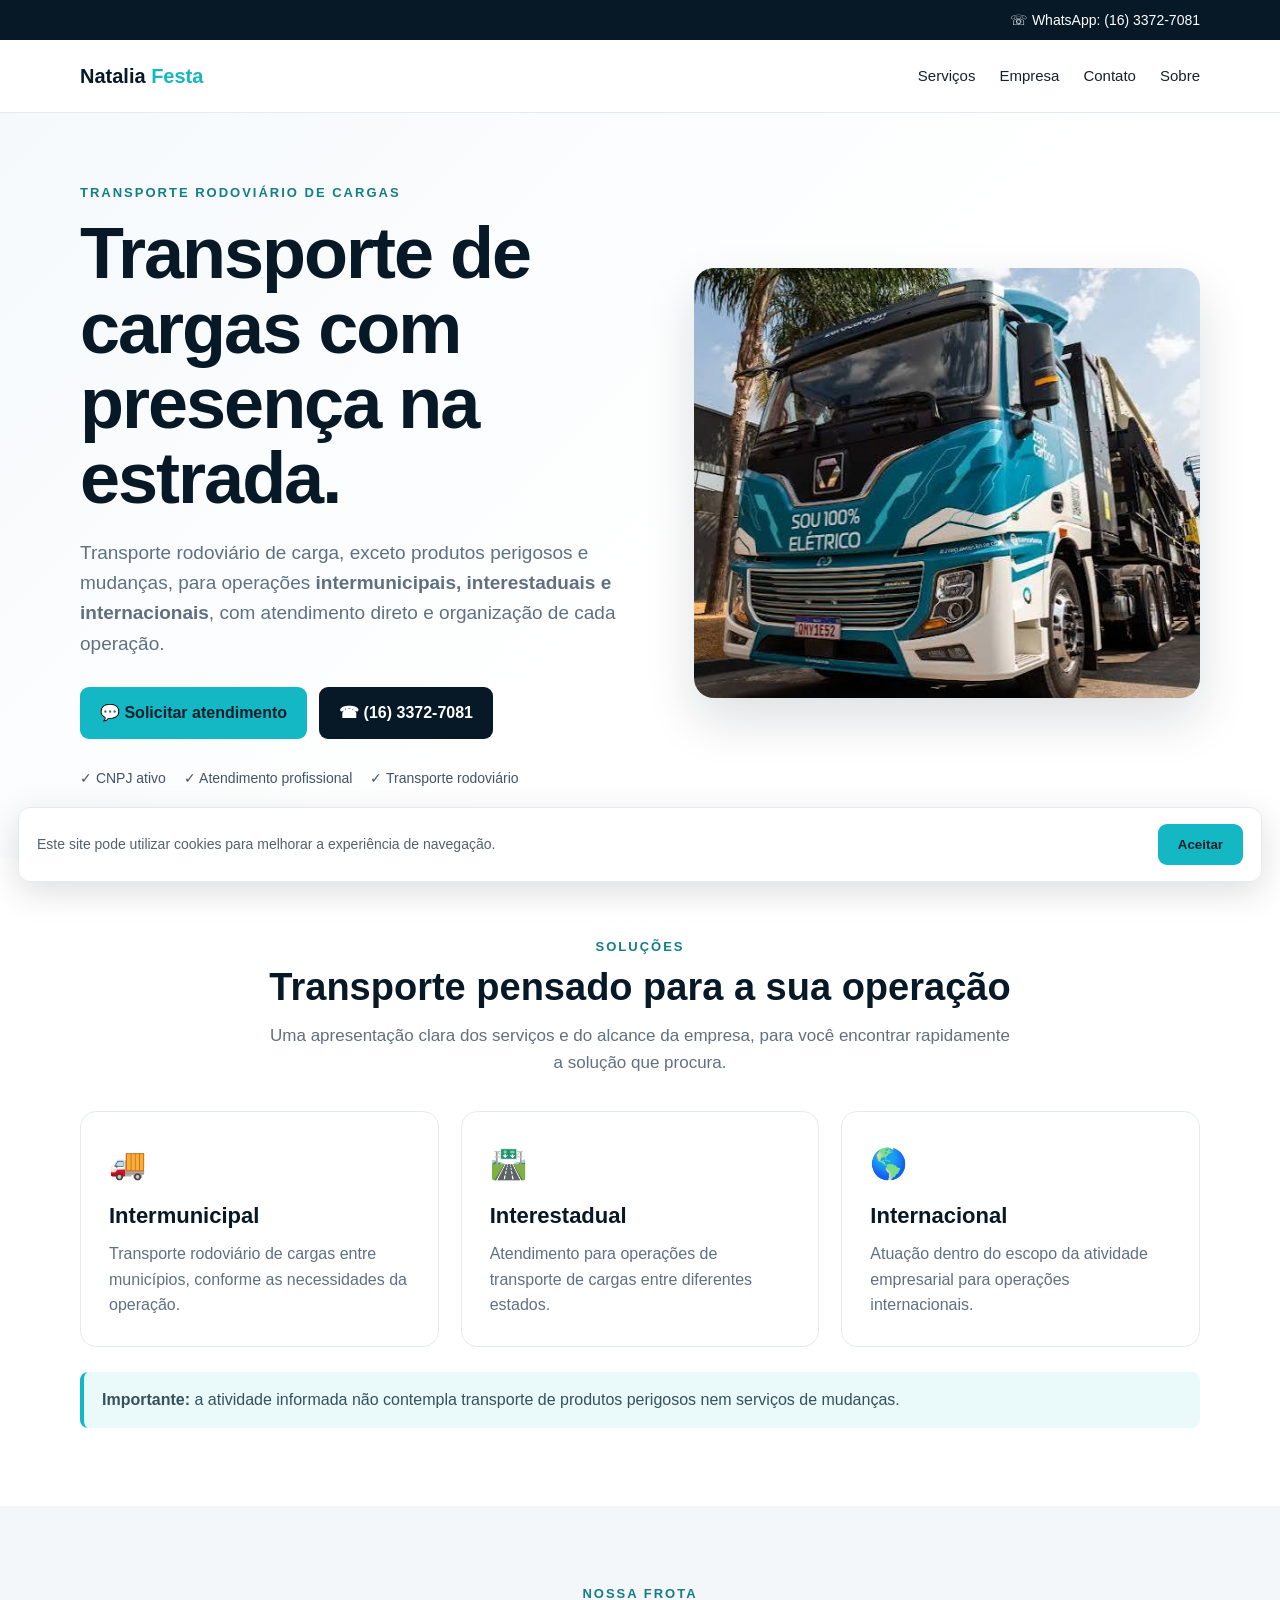
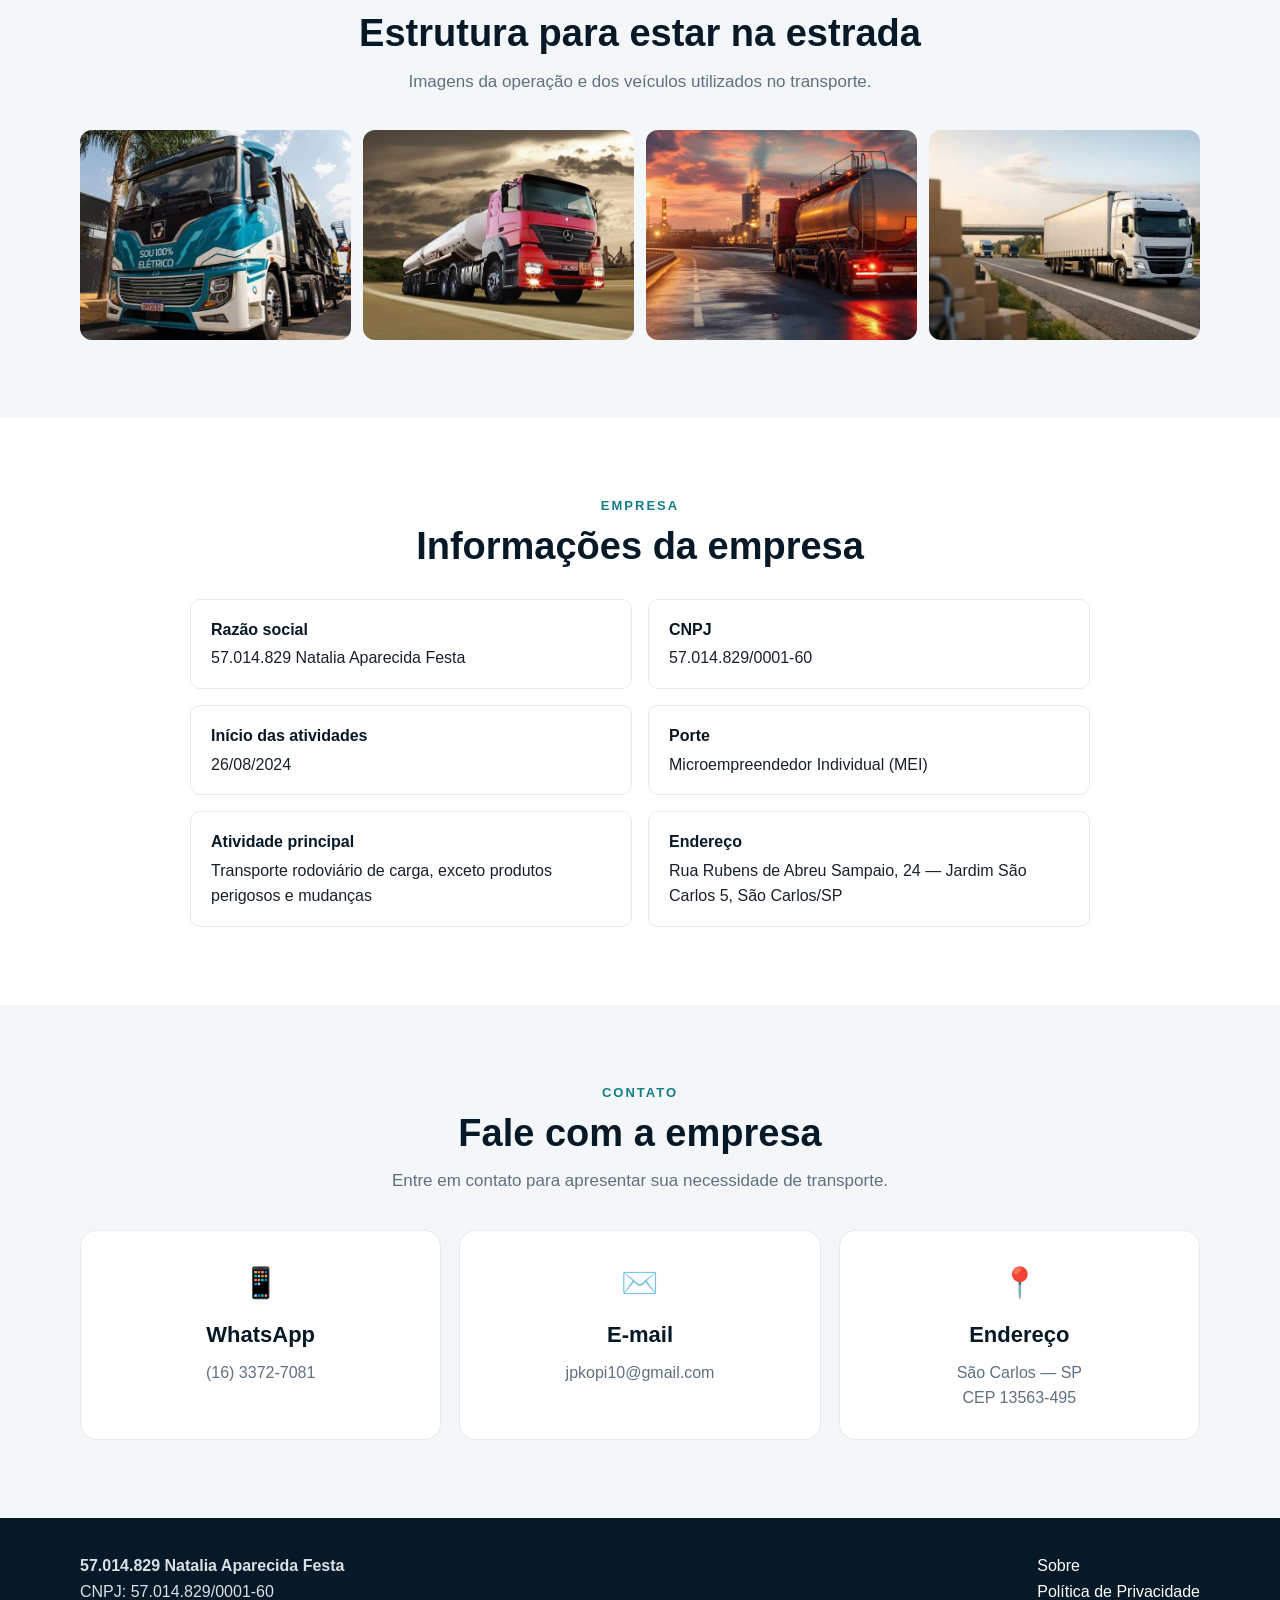
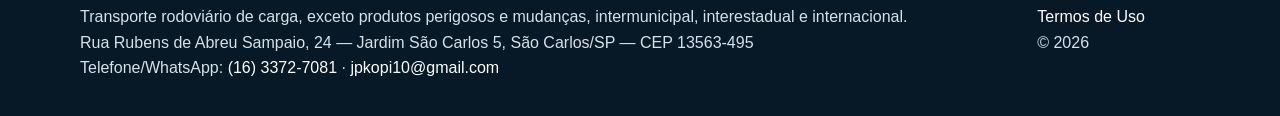
<file: index.html>
<!doctype html><html lang="pt-BR"><head><meta charset="utf-8"><meta name="viewport" content="width=device-width,initial-scale=1"><title>Transporte Rodoviário de Cargas | Natalia Aparecida Festa</title><meta name="description" content="Transporte rodoviário de cargas intermunicipal, interestadual e internacional. Atendimento profissional e direto."><style>
:root{--navy:#071827;--navy2:#0c2538;--cyan:#14b8c4;--text:#17212b;--muted:#607080;--light:#f4f7f9;--white:#fff;--line:#e4ebef}
*{box-sizing:border-box}html{scroll-behavior:smooth}body{margin:0;font-family:Arial,Helvetica,sans-serif;color:var(--text);background:#fff;line-height:1.6}a{text-decoration:none;color:inherit}.container{width:min(1120px,calc(100% - 40px));margin:auto}
.top{background:var(--navy);color:#fff;font-size:14px}.top .container{display:flex;justify-content:flex-end;padding:9px 0}.top a{color:#fff}.nav{position:sticky;top:0;z-index:10;background:#fff;border-bottom:1px solid var(--line)}.navin{display:flex;align-items:center;justify-content:space-between;min-height:72px}.brand{font-size:20px;font-weight:800;color:var(--navy)}.brand span{color:var(--cyan)}.links{display:flex;gap:24px;align-items:center;font-size:15px}.links a:hover{color:var(--cyan)}.btn{display:inline-block;background:var(--cyan);color:#06202a;padding:13px 20px;border-radius:9px;font-weight:700;border:0;cursor:pointer}.btn.dark{background:var(--navy);color:#fff}.hero{background:linear-gradient(135deg,#f5f9fb 0%,#fff 58%);padding:70px 0}.hero-grid{display:grid;grid-template-columns:1.05fr .95fr;gap:55px;align-items:center}.eyebrow{font-size:13px;letter-spacing:2px;text-transform:uppercase;color:#147d86;font-weight:800}.hero h1{font-size:clamp(42px,6vw,72px);line-height:1.04;margin:12px 0 22px;color:var(--navy);letter-spacing:-2px}.hero p{font-size:19px;color:var(--muted);max-width:650px}.actions{display:flex;gap:12px;flex-wrap:wrap;margin:28px 0}.trust{display:flex;gap:18px;flex-wrap:wrap;font-size:14px;color:#425466}.hero-img{width:100%;height:430px;object-fit:cover;border-radius:20px;box-shadow:0 22px 50px #07182722}.section{padding:78px 0}.section.alt{background:var(--light)}.center{text-align:center}.section h2{font-size:38px;line-height:1.15;margin:8px 0 12px;color:var(--navy)}.lead{max-width:750px;margin:0 auto 35px;color:var(--muted);font-size:17px}.cards{display:grid;grid-template-columns:repeat(3,1fr);gap:22px}.card{border:1px solid var(--line);border-radius:16px;padding:28px;background:#fff}.card h3{margin:10px 0 8px;color:var(--navy);font-size:22px}.icon{font-size:30px}.card p{color:var(--muted);margin:0}.note{margin-top:25px;padding:15px 18px;border-left:4px solid var(--cyan);background:#eaf9fa;border-radius:8px;color:#36515a}.gallery{display:grid;grid-template-columns:repeat(4,1fr);gap:12px}.gallery img{width:100%;height:210px;object-fit:cover;border-radius:12px}.data{display:grid;grid-template-columns:1fr 1fr;gap:16px;max-width:900px;margin:30px auto 0}.data div{padding:17px 20px;background:#fff;border:1px solid var(--line);border-radius:10px}.data strong{display:block;color:var(--navy);margin-bottom:3px}.contact{display:grid;grid-template-columns:repeat(3,1fr);gap:18px}.contact .card{text-align:center}.footer{background:var(--navy);color:#d7e2e8;padding:35px 0}.footer a{color:#fff}.footerin{display:flex;justify-content:space-between;gap:20px;flex-wrap:wrap}.legal{padding:55px 0}.legal h1{color:var(--navy);font-size:42px}.legal h2{color:var(--navy);margin-top:30px}.legal p,.legal li{color:#4f6070}.cookie{position:fixed;left:18px;right:18px;bottom:18px;z-index:30;background:#fff;border:1px solid var(--line);box-shadow:0 10px 35px #0002;border-radius:12px;padding:16px 18px;display:flex;align-items:center;gap:20px;justify-content:space-between}.cookie p{margin:0;color:#53616d;font-size:14px}.cookie button{flex:0 0 auto}
@media(max-width:800px){.links{display:none}.hero{padding:45px 0}.hero-grid,.cards,.contact,.data{grid-template-columns:1fr}.hero-img{height:300px}.gallery{grid-template-columns:1fr 1fr}.section{padding:55px 0}.hero h1{font-size:45px}.cookie{flex-direction:column;align-items:stretch}.cookie button{width:100%}}
</style></head><body>
<div class="top"><div class="container"><a href="https://wa.me/551633727081">☏ WhatsApp: (16) 3372-7081</a></div></div>
<nav class="nav"><div class="container navin"><a class="brand" href="index.html">Natalia <span>Festa</span></a><div class="links"><a href="#servicos">Serviços</a><a href="#empresa">Empresa</a><a href="#contato">Contato</a><a href="sobre.html">Sobre</a></div></div></nav>
<header class="hero"><div class="container hero-grid"><div><div class="eyebrow">Transporte rodoviário de cargas</div><h1>Transporte de cargas com presença na estrada.</h1><p>Transporte rodoviário de carga, exceto produtos perigosos e mudanças, para operações <b>intermunicipais, interestaduais e internacionais</b>, com atendimento direto e organização de cada operação.</p><div class="actions"><a class="btn" href="https://wa.me/551633727081?text=Olá!%20Gostaria%20de%20solicitar%20atendimento%20sobre%20transporte%20de%20cargas.">💬 Solicitar atendimento</a><a class="btn dark" href="tel:+551633727081">☎ (16) 3372-7081</a></div><div class="trust"><span>✓ CNPJ ativo</span><span>✓ Atendimento profissional</span><span>✓ Transporte rodoviário</span></div></div><div><img class="hero-img" src="[data-uri]" alt="Caminhão de transporte rodoviário"></div></div></header>
<section class="section" id="servicos"><div class="container"><div class="center"><div class="eyebrow">Soluções</div><h2>Transporte pensado para a sua operação</h2><p class="lead">Uma apresentação clara dos serviços e do alcance da empresa, para você encontrar rapidamente a solução que procura.</p></div><div class="cards"><div class="card"><div class="icon">🚚</div><h3>Intermunicipal</h3><p>Transporte rodoviário de cargas entre municípios, conforme as necessidades da operação.</p></div><div class="card"><div class="icon">🛣️</div><h3>Interestadual</h3><p>Atendimento para operações de transporte de cargas entre diferentes estados.</p></div><div class="card"><div class="icon">🌎</div><h3>Internacional</h3><p>Atuação dentro do escopo da atividade empresarial para operações internacionais.</p></div></div><div class="note"><b>Importante:</b> a atividade informada não contempla transporte de produtos perigosos nem serviços de mudanças.</div></div></section>
<section class="section alt"><div class="container"><div class="center"><div class="eyebrow">Nossa frota</div><h2>Estrutura para estar na estrada</h2><p class="lead">Imagens da operação e dos veículos utilizados no transporte.</p></div><div class="gallery"><img src="[data-uri]" alt="Caminhão 1"><img src="[data-uri]" alt="Caminhão 2"><img src="[data-uri]" alt="Caminhão 3"><img src="[data-uri]" alt="Caminhão 4"></div></div></section>
<section class="section" id="empresa"><div class="container"><div class="center"><div class="eyebrow">Empresa</div><h2>Informações da empresa</h2></div><div class="data"><div><strong>Razão social</strong>57.014.829 Natalia Aparecida Festa</div><div><strong>CNPJ</strong>57.014.829/0001-60</div><div><strong>Início das atividades</strong>26/08/2024</div><div><strong>Porte</strong>Microempreendedor Individual (MEI)</div><div><strong>Atividade principal</strong>Transporte rodoviário de carga, exceto produtos perigosos e mudanças</div><div><strong>Endereço</strong>Rua Rubens de Abreu Sampaio, 24 — Jardim São Carlos 5, São Carlos/SP</div></div></div></section>
<section class="section alt" id="contato"><div class="container"><div class="center"><div class="eyebrow">Contato</div><h2>Fale com a empresa</h2><p class="lead">Entre em contato para apresentar sua necessidade de transporte.</p></div><div class="contact"><div class="card"><div class="icon">📱</div><h3>WhatsApp</h3><p><a href="https://wa.me/551633727081">(16) 3372-7081</a></p></div><div class="card"><div class="icon">✉️</div><h3>E-mail</h3><p><a href="mailto:jpkopi10@gmail.com">jpkopi10@gmail.com</a></p></div><div class="card"><div class="icon">📍</div><h3>Endereço</h3><p>São Carlos — SP<br>CEP 13563-495</p></div></div></div></section>
<footer class="footer"><div class="container footerin"><div><strong>57.014.829 Natalia Aparecida Festa</strong><br>CNPJ: 57.014.829/0001-60<br>Transporte rodoviário de carga, exceto produtos perigosos e mudanças, intermunicipal, interestadual e internacional.<br>Rua Rubens de Abreu Sampaio, 24 — Jardim São Carlos 5, São Carlos/SP — CEP 13563-495<br>Telefone/WhatsApp: <a href="https://wa.me/551633727081">(16) 3372-7081</a> · <a href="mailto:jpkopi10@gmail.com">jpkopi10@gmail.com</a></div><div><a href="sobre.html">Sobre</a><br><a href="politica-privacidade.html">Política de Privacidade</a><br><a href="termos-de-uso.html">Termos de Uso</a><br><span>© 2026</span></div></div></footer>
<div class="cookie" id="cookie"><p>Este site pode utilizar cookies para melhorar a experiência de navegação.</p><button class="btn" onclick="localStorage.setItem('cookie-ok','1');document.getElementById('cookie').remove()">Aceitar</button></div><script>if(localStorage.getItem('cookie-ok'))document.getElementById('cookie').remove();</script>
</body></html>
</file>
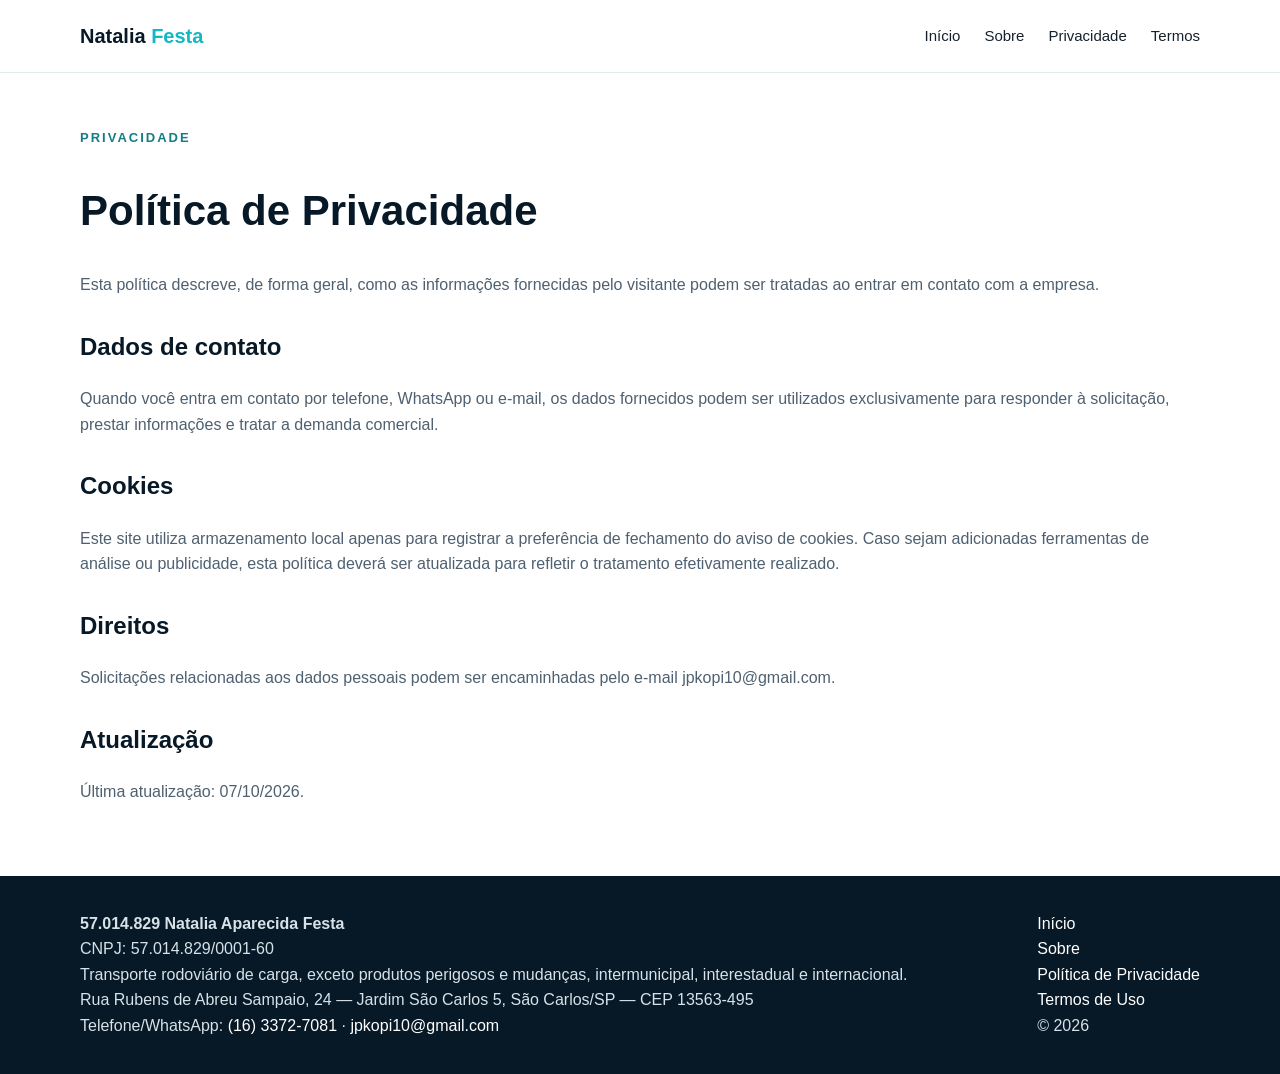
<file: politica-privacidade.html>
<!doctype html><html lang="pt-BR"><head><meta charset="utf-8"><meta name="viewport" content="width=device-width,initial-scale=1"><title>Política de Privacidade</title><style>
:root{--navy:#071827;--navy2:#0c2538;--cyan:#14b8c4;--text:#17212b;--muted:#607080;--light:#f4f7f9;--white:#fff;--line:#e4ebef}
*{box-sizing:border-box}html{scroll-behavior:smooth}body{margin:0;font-family:Arial,Helvetica,sans-serif;color:var(--text);background:#fff;line-height:1.6}a{text-decoration:none;color:inherit}.container{width:min(1120px,calc(100% - 40px));margin:auto}
.top{background:var(--navy);color:#fff;font-size:14px}.top .container{display:flex;justify-content:flex-end;padding:9px 0}.top a{color:#fff}.nav{position:sticky;top:0;z-index:10;background:#fff;border-bottom:1px solid var(--line)}.navin{display:flex;align-items:center;justify-content:space-between;min-height:72px}.brand{font-size:20px;font-weight:800;color:var(--navy)}.brand span{color:var(--cyan)}.links{display:flex;gap:24px;align-items:center;font-size:15px}.links a:hover{color:var(--cyan)}.btn{display:inline-block;background:var(--cyan);color:#06202a;padding:13px 20px;border-radius:9px;font-weight:700;border:0;cursor:pointer}.btn.dark{background:var(--navy);color:#fff}.hero{background:linear-gradient(135deg,#f5f9fb 0%,#fff 58%);padding:70px 0}.hero-grid{display:grid;grid-template-columns:1.05fr .95fr;gap:55px;align-items:center}.eyebrow{font-size:13px;letter-spacing:2px;text-transform:uppercase;color:#147d86;font-weight:800}.hero h1{font-size:clamp(42px,6vw,72px);line-height:1.04;margin:12px 0 22px;color:var(--navy);letter-spacing:-2px}.hero p{font-size:19px;color:var(--muted);max-width:650px}.actions{display:flex;gap:12px;flex-wrap:wrap;margin:28px 0}.trust{display:flex;gap:18px;flex-wrap:wrap;font-size:14px;color:#425466}.hero-img{width:100%;height:430px;object-fit:cover;border-radius:20px;box-shadow:0 22px 50px #07182722}.section{padding:78px 0}.section.alt{background:var(--light)}.center{text-align:center}.section h2{font-size:38px;line-height:1.15;margin:8px 0 12px;color:var(--navy)}.lead{max-width:750px;margin:0 auto 35px;color:var(--muted);font-size:17px}.cards{display:grid;grid-template-columns:repeat(3,1fr);gap:22px}.card{border:1px solid var(--line);border-radius:16px;padding:28px;background:#fff}.card h3{margin:10px 0 8px;color:var(--navy);font-size:22px}.icon{font-size:30px}.card p{color:var(--muted);margin:0}.note{margin-top:25px;padding:15px 18px;border-left:4px solid var(--cyan);background:#eaf9fa;border-radius:8px;color:#36515a}.gallery{display:grid;grid-template-columns:repeat(4,1fr);gap:12px}.gallery img{width:100%;height:210px;object-fit:cover;border-radius:12px}.data{display:grid;grid-template-columns:1fr 1fr;gap:16px;max-width:900px;margin:30px auto 0}.data div{padding:17px 20px;background:#fff;border:1px solid var(--line);border-radius:10px}.data strong{display:block;color:var(--navy);margin-bottom:3px}.contact{display:grid;grid-template-columns:repeat(3,1fr);gap:18px}.contact .card{text-align:center}.footer{background:var(--navy);color:#d7e2e8;padding:35px 0}.footer a{color:#fff}.footerin{display:flex;justify-content:space-between;gap:20px;flex-wrap:wrap}.legal{padding:55px 0}.legal h1{color:var(--navy);font-size:42px}.legal h2{color:var(--navy);margin-top:30px}.legal p,.legal li{color:#4f6070}.cookie{position:fixed;left:18px;right:18px;bottom:18px;z-index:30;background:#fff;border:1px solid var(--line);box-shadow:0 10px 35px #0002;border-radius:12px;padding:16px 18px;display:flex;align-items:center;gap:20px;justify-content:space-between}.cookie p{margin:0;color:#53616d;font-size:14px}.cookie button{flex:0 0 auto}
@media(max-width:800px){.links{display:none}.hero{padding:45px 0}.hero-grid,.cards,.contact,.data{grid-template-columns:1fr}.hero-img{height:300px}.gallery{grid-template-columns:1fr 1fr}.section{padding:55px 0}.hero h1{font-size:45px}.cookie{flex-direction:column;align-items:stretch}.cookie button{width:100%}}
</style></head><body><nav class="nav"><div class="container navin"><a class="brand" href="index.html">Natalia <span>Festa</span></a><div class="links"><a href="index.html">Início</a><a href="sobre.html">Sobre</a><a href="politica-privacidade.html">Privacidade</a><a href="termos-de-uso.html">Termos</a></div></div></nav><main class="legal container"><div class="eyebrow">Privacidade</div><h1>Política de Privacidade</h1><p>Esta política descreve, de forma geral, como as informações fornecidas pelo visitante podem ser tratadas ao entrar em contato com a empresa.</p><h2>Dados de contato</h2><p>Quando você entra em contato por telefone, WhatsApp ou e-mail, os dados fornecidos podem ser utilizados exclusivamente para responder à solicitação, prestar informações e tratar a demanda comercial.</p><h2>Cookies</h2><p>Este site utiliza armazenamento local apenas para registrar a preferência de fechamento do aviso de cookies. Caso sejam adicionadas ferramentas de análise ou publicidade, esta política deverá ser atualizada para refletir o tratamento efetivamente realizado.</p><h2>Direitos</h2><p>Solicitações relacionadas aos dados pessoais podem ser encaminhadas pelo e-mail jpkopi10@gmail.com.</p><h2>Atualização</h2><p>Última atualização: 07/10/2026.</p></main><footer class="footer"><div class="container footerin"><div><strong>57.014.829 Natalia Aparecida Festa</strong><br>CNPJ: 57.014.829/0001-60<br>Transporte rodoviário de carga, exceto produtos perigosos e mudanças, intermunicipal, interestadual e internacional.<br>Rua Rubens de Abreu Sampaio, 24 — Jardim São Carlos 5, São Carlos/SP — CEP 13563-495<br>Telefone/WhatsApp: <a href="https://wa.me/551633727081">(16) 3372-7081</a> · <a href="mailto:jpkopi10@gmail.com">jpkopi10@gmail.com</a></div><div><a href="index.html">Início</a><br><a href="sobre.html">Sobre</a><br><a href="politica-privacidade.html">Política de Privacidade</a><br><a href="termos-de-uso.html">Termos de Uso</a><br><span>© 2026</span></div></div></footer></body></html>
</file>
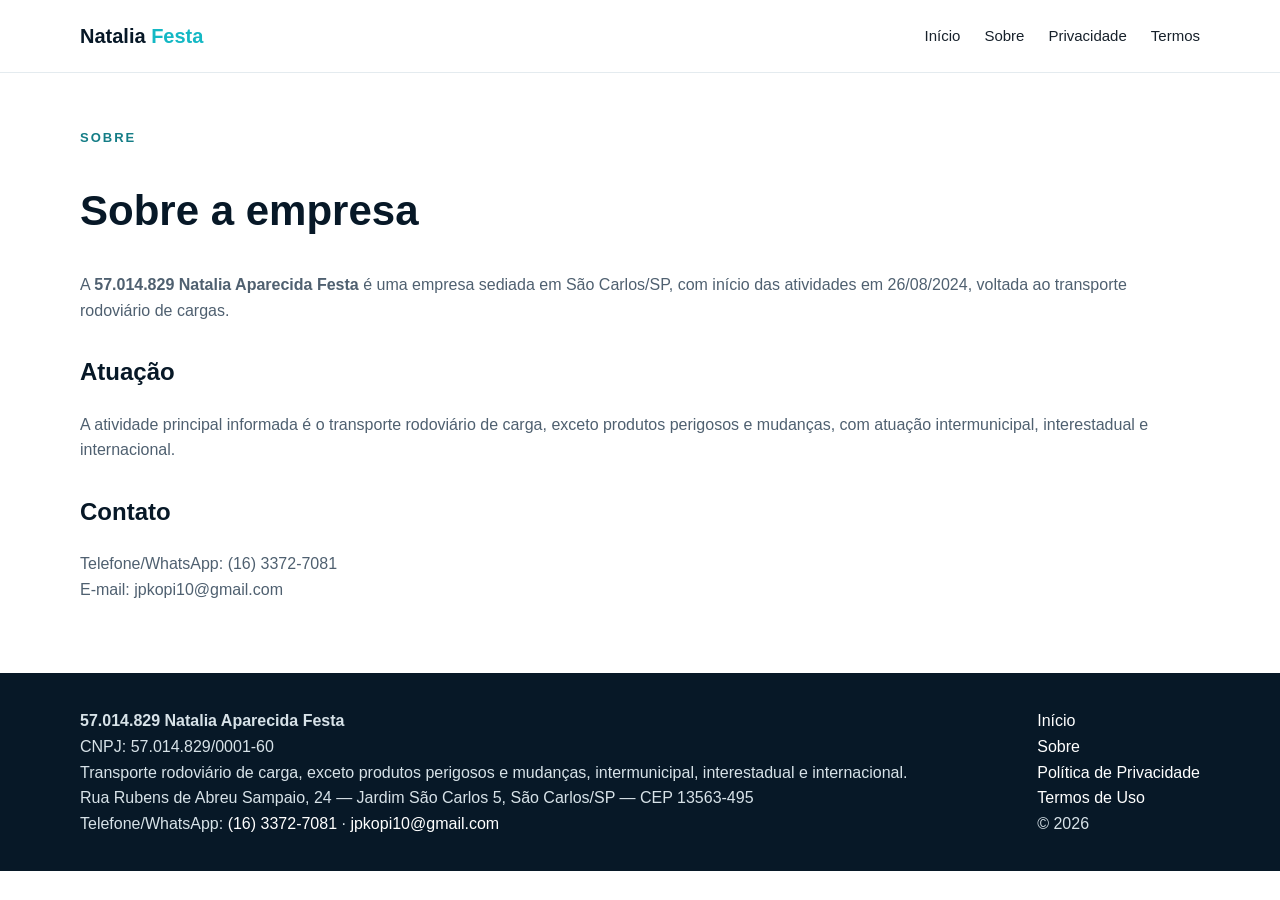
<file: sobre.html>
<!doctype html><html lang="pt-BR"><head><meta charset="utf-8"><meta name="viewport" content="width=device-width,initial-scale=1"><title>Sobre a empresa</title><style>
:root{--navy:#071827;--navy2:#0c2538;--cyan:#14b8c4;--text:#17212b;--muted:#607080;--light:#f4f7f9;--white:#fff;--line:#e4ebef}
*{box-sizing:border-box}html{scroll-behavior:smooth}body{margin:0;font-family:Arial,Helvetica,sans-serif;color:var(--text);background:#fff;line-height:1.6}a{text-decoration:none;color:inherit}.container{width:min(1120px,calc(100% - 40px));margin:auto}
.top{background:var(--navy);color:#fff;font-size:14px}.top .container{display:flex;justify-content:flex-end;padding:9px 0}.top a{color:#fff}.nav{position:sticky;top:0;z-index:10;background:#fff;border-bottom:1px solid var(--line)}.navin{display:flex;align-items:center;justify-content:space-between;min-height:72px}.brand{font-size:20px;font-weight:800;color:var(--navy)}.brand span{color:var(--cyan)}.links{display:flex;gap:24px;align-items:center;font-size:15px}.links a:hover{color:var(--cyan)}.btn{display:inline-block;background:var(--cyan);color:#06202a;padding:13px 20px;border-radius:9px;font-weight:700;border:0;cursor:pointer}.btn.dark{background:var(--navy);color:#fff}.hero{background:linear-gradient(135deg,#f5f9fb 0%,#fff 58%);padding:70px 0}.hero-grid{display:grid;grid-template-columns:1.05fr .95fr;gap:55px;align-items:center}.eyebrow{font-size:13px;letter-spacing:2px;text-transform:uppercase;color:#147d86;font-weight:800}.hero h1{font-size:clamp(42px,6vw,72px);line-height:1.04;margin:12px 0 22px;color:var(--navy);letter-spacing:-2px}.hero p{font-size:19px;color:var(--muted);max-width:650px}.actions{display:flex;gap:12px;flex-wrap:wrap;margin:28px 0}.trust{display:flex;gap:18px;flex-wrap:wrap;font-size:14px;color:#425466}.hero-img{width:100%;height:430px;object-fit:cover;border-radius:20px;box-shadow:0 22px 50px #07182722}.section{padding:78px 0}.section.alt{background:var(--light)}.center{text-align:center}.section h2{font-size:38px;line-height:1.15;margin:8px 0 12px;color:var(--navy)}.lead{max-width:750px;margin:0 auto 35px;color:var(--muted);font-size:17px}.cards{display:grid;grid-template-columns:repeat(3,1fr);gap:22px}.card{border:1px solid var(--line);border-radius:16px;padding:28px;background:#fff}.card h3{margin:10px 0 8px;color:var(--navy);font-size:22px}.icon{font-size:30px}.card p{color:var(--muted);margin:0}.note{margin-top:25px;padding:15px 18px;border-left:4px solid var(--cyan);background:#eaf9fa;border-radius:8px;color:#36515a}.gallery{display:grid;grid-template-columns:repeat(4,1fr);gap:12px}.gallery img{width:100%;height:210px;object-fit:cover;border-radius:12px}.data{display:grid;grid-template-columns:1fr 1fr;gap:16px;max-width:900px;margin:30px auto 0}.data div{padding:17px 20px;background:#fff;border:1px solid var(--line);border-radius:10px}.data strong{display:block;color:var(--navy);margin-bottom:3px}.contact{display:grid;grid-template-columns:repeat(3,1fr);gap:18px}.contact .card{text-align:center}.footer{background:var(--navy);color:#d7e2e8;padding:35px 0}.footer a{color:#fff}.footerin{display:flex;justify-content:space-between;gap:20px;flex-wrap:wrap}.legal{padding:55px 0}.legal h1{color:var(--navy);font-size:42px}.legal h2{color:var(--navy);margin-top:30px}.legal p,.legal li{color:#4f6070}.cookie{position:fixed;left:18px;right:18px;bottom:18px;z-index:30;background:#fff;border:1px solid var(--line);box-shadow:0 10px 35px #0002;border-radius:12px;padding:16px 18px;display:flex;align-items:center;gap:20px;justify-content:space-between}.cookie p{margin:0;color:#53616d;font-size:14px}.cookie button{flex:0 0 auto}
@media(max-width:800px){.links{display:none}.hero{padding:45px 0}.hero-grid,.cards,.contact,.data{grid-template-columns:1fr}.hero-img{height:300px}.gallery{grid-template-columns:1fr 1fr}.section{padding:55px 0}.hero h1{font-size:45px}.cookie{flex-direction:column;align-items:stretch}.cookie button{width:100%}}
</style></head><body><nav class="nav"><div class="container navin"><a class="brand" href="index.html">Natalia <span>Festa</span></a><div class="links"><a href="index.html">Início</a><a href="sobre.html">Sobre</a><a href="politica-privacidade.html">Privacidade</a><a href="termos-de-uso.html">Termos</a></div></div></nav><main class="legal container"><div class="eyebrow">Sobre</div><h1>Sobre a empresa</h1><p>A <b>57.014.829 Natalia Aparecida Festa</b> é uma empresa sediada em São Carlos/SP, com início das atividades em 26/08/2024, voltada ao transporte rodoviário de cargas.</p><h2>Atuação</h2><p>A atividade principal informada é o transporte rodoviário de carga, exceto produtos perigosos e mudanças, com atuação intermunicipal, interestadual e internacional.</p><h2>Contato</h2><p>Telefone/WhatsApp: (16) 3372-7081<br>E-mail: jpkopi10@gmail.com</p></main><footer class="footer"><div class="container footerin"><div><strong>57.014.829 Natalia Aparecida Festa</strong><br>CNPJ: 57.014.829/0001-60<br>Transporte rodoviário de carga, exceto produtos perigosos e mudanças, intermunicipal, interestadual e internacional.<br>Rua Rubens de Abreu Sampaio, 24 — Jardim São Carlos 5, São Carlos/SP — CEP 13563-495<br>Telefone/WhatsApp: <a href="https://wa.me/551633727081">(16) 3372-7081</a> · <a href="mailto:jpkopi10@gmail.com">jpkopi10@gmail.com</a></div><div><a href="index.html">Início</a><br><a href="sobre.html">Sobre</a><br><a href="politica-privacidade.html">Política de Privacidade</a><br><a href="termos-de-uso.html">Termos de Uso</a><br><span>© 2026</span></div></div></footer></body></html>
</file>
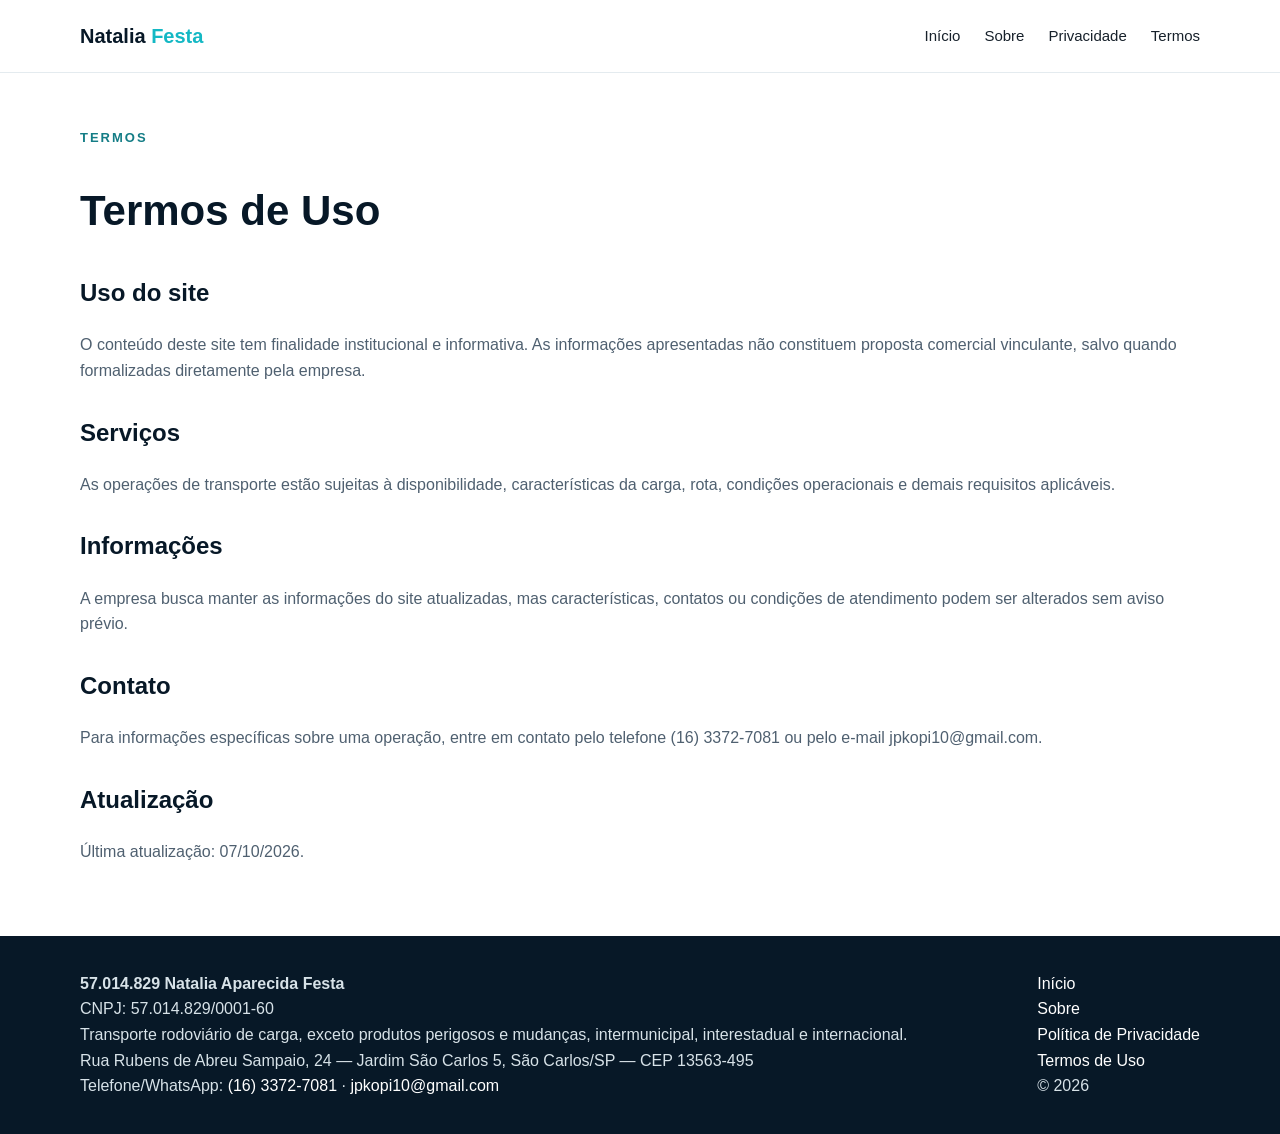
<file: termos-de-uso.html>
<!doctype html><html lang="pt-BR"><head><meta charset="utf-8"><meta name="viewport" content="width=device-width,initial-scale=1"><title>Termos de Uso</title><style>
:root{--navy:#071827;--navy2:#0c2538;--cyan:#14b8c4;--text:#17212b;--muted:#607080;--light:#f4f7f9;--white:#fff;--line:#e4ebef}
*{box-sizing:border-box}html{scroll-behavior:smooth}body{margin:0;font-family:Arial,Helvetica,sans-serif;color:var(--text);background:#fff;line-height:1.6}a{text-decoration:none;color:inherit}.container{width:min(1120px,calc(100% - 40px));margin:auto}
.top{background:var(--navy);color:#fff;font-size:14px}.top .container{display:flex;justify-content:flex-end;padding:9px 0}.top a{color:#fff}.nav{position:sticky;top:0;z-index:10;background:#fff;border-bottom:1px solid var(--line)}.navin{display:flex;align-items:center;justify-content:space-between;min-height:72px}.brand{font-size:20px;font-weight:800;color:var(--navy)}.brand span{color:var(--cyan)}.links{display:flex;gap:24px;align-items:center;font-size:15px}.links a:hover{color:var(--cyan)}.btn{display:inline-block;background:var(--cyan);color:#06202a;padding:13px 20px;border-radius:9px;font-weight:700;border:0;cursor:pointer}.btn.dark{background:var(--navy);color:#fff}.hero{background:linear-gradient(135deg,#f5f9fb 0%,#fff 58%);padding:70px 0}.hero-grid{display:grid;grid-template-columns:1.05fr .95fr;gap:55px;align-items:center}.eyebrow{font-size:13px;letter-spacing:2px;text-transform:uppercase;color:#147d86;font-weight:800}.hero h1{font-size:clamp(42px,6vw,72px);line-height:1.04;margin:12px 0 22px;color:var(--navy);letter-spacing:-2px}.hero p{font-size:19px;color:var(--muted);max-width:650px}.actions{display:flex;gap:12px;flex-wrap:wrap;margin:28px 0}.trust{display:flex;gap:18px;flex-wrap:wrap;font-size:14px;color:#425466}.hero-img{width:100%;height:430px;object-fit:cover;border-radius:20px;box-shadow:0 22px 50px #07182722}.section{padding:78px 0}.section.alt{background:var(--light)}.center{text-align:center}.section h2{font-size:38px;line-height:1.15;margin:8px 0 12px;color:var(--navy)}.lead{max-width:750px;margin:0 auto 35px;color:var(--muted);font-size:17px}.cards{display:grid;grid-template-columns:repeat(3,1fr);gap:22px}.card{border:1px solid var(--line);border-radius:16px;padding:28px;background:#fff}.card h3{margin:10px 0 8px;color:var(--navy);font-size:22px}.icon{font-size:30px}.card p{color:var(--muted);margin:0}.note{margin-top:25px;padding:15px 18px;border-left:4px solid var(--cyan);background:#eaf9fa;border-radius:8px;color:#36515a}.gallery{display:grid;grid-template-columns:repeat(4,1fr);gap:12px}.gallery img{width:100%;height:210px;object-fit:cover;border-radius:12px}.data{display:grid;grid-template-columns:1fr 1fr;gap:16px;max-width:900px;margin:30px auto 0}.data div{padding:17px 20px;background:#fff;border:1px solid var(--line);border-radius:10px}.data strong{display:block;color:var(--navy);margin-bottom:3px}.contact{display:grid;grid-template-columns:repeat(3,1fr);gap:18px}.contact .card{text-align:center}.footer{background:var(--navy);color:#d7e2e8;padding:35px 0}.footer a{color:#fff}.footerin{display:flex;justify-content:space-between;gap:20px;flex-wrap:wrap}.legal{padding:55px 0}.legal h1{color:var(--navy);font-size:42px}.legal h2{color:var(--navy);margin-top:30px}.legal p,.legal li{color:#4f6070}.cookie{position:fixed;left:18px;right:18px;bottom:18px;z-index:30;background:#fff;border:1px solid var(--line);box-shadow:0 10px 35px #0002;border-radius:12px;padding:16px 18px;display:flex;align-items:center;gap:20px;justify-content:space-between}.cookie p{margin:0;color:#53616d;font-size:14px}.cookie button{flex:0 0 auto}
@media(max-width:800px){.links{display:none}.hero{padding:45px 0}.hero-grid,.cards,.contact,.data{grid-template-columns:1fr}.hero-img{height:300px}.gallery{grid-template-columns:1fr 1fr}.section{padding:55px 0}.hero h1{font-size:45px}.cookie{flex-direction:column;align-items:stretch}.cookie button{width:100%}}
</style></head><body><nav class="nav"><div class="container navin"><a class="brand" href="index.html">Natalia <span>Festa</span></a><div class="links"><a href="index.html">Início</a><a href="sobre.html">Sobre</a><a href="politica-privacidade.html">Privacidade</a><a href="termos-de-uso.html">Termos</a></div></div></nav><main class="legal container"><div class="eyebrow">Termos</div><h1>Termos de Uso</h1><h2>Uso do site</h2><p>O conteúdo deste site tem finalidade institucional e informativa. As informações apresentadas não constituem proposta comercial vinculante, salvo quando formalizadas diretamente pela empresa.</p><h2>Serviços</h2><p>As operações de transporte estão sujeitas à disponibilidade, características da carga, rota, condições operacionais e demais requisitos aplicáveis.</p><h2>Informações</h2><p>A empresa busca manter as informações do site atualizadas, mas características, contatos ou condições de atendimento podem ser alterados sem aviso prévio.</p><h2>Contato</h2><p>Para informações específicas sobre uma operação, entre em contato pelo telefone (16) 3372-7081 ou pelo e-mail jpkopi10@gmail.com.</p><h2>Atualização</h2><p>Última atualização: 07/10/2026.</p></main><footer class="footer"><div class="container footerin"><div><strong>57.014.829 Natalia Aparecida Festa</strong><br>CNPJ: 57.014.829/0001-60<br>Transporte rodoviário de carga, exceto produtos perigosos e mudanças, intermunicipal, interestadual e internacional.<br>Rua Rubens de Abreu Sampaio, 24 — Jardim São Carlos 5, São Carlos/SP — CEP 13563-495<br>Telefone/WhatsApp: <a href="https://wa.me/551633727081">(16) 3372-7081</a> · <a href="mailto:jpkopi10@gmail.com">jpkopi10@gmail.com</a></div><div><a href="index.html">Início</a><br><a href="sobre.html">Sobre</a><br><a href="politica-privacidade.html">Política de Privacidade</a><br><a href="termos-de-uso.html">Termos de Uso</a><br><span>© 2026</span></div></div></footer></body></html>
</file>
